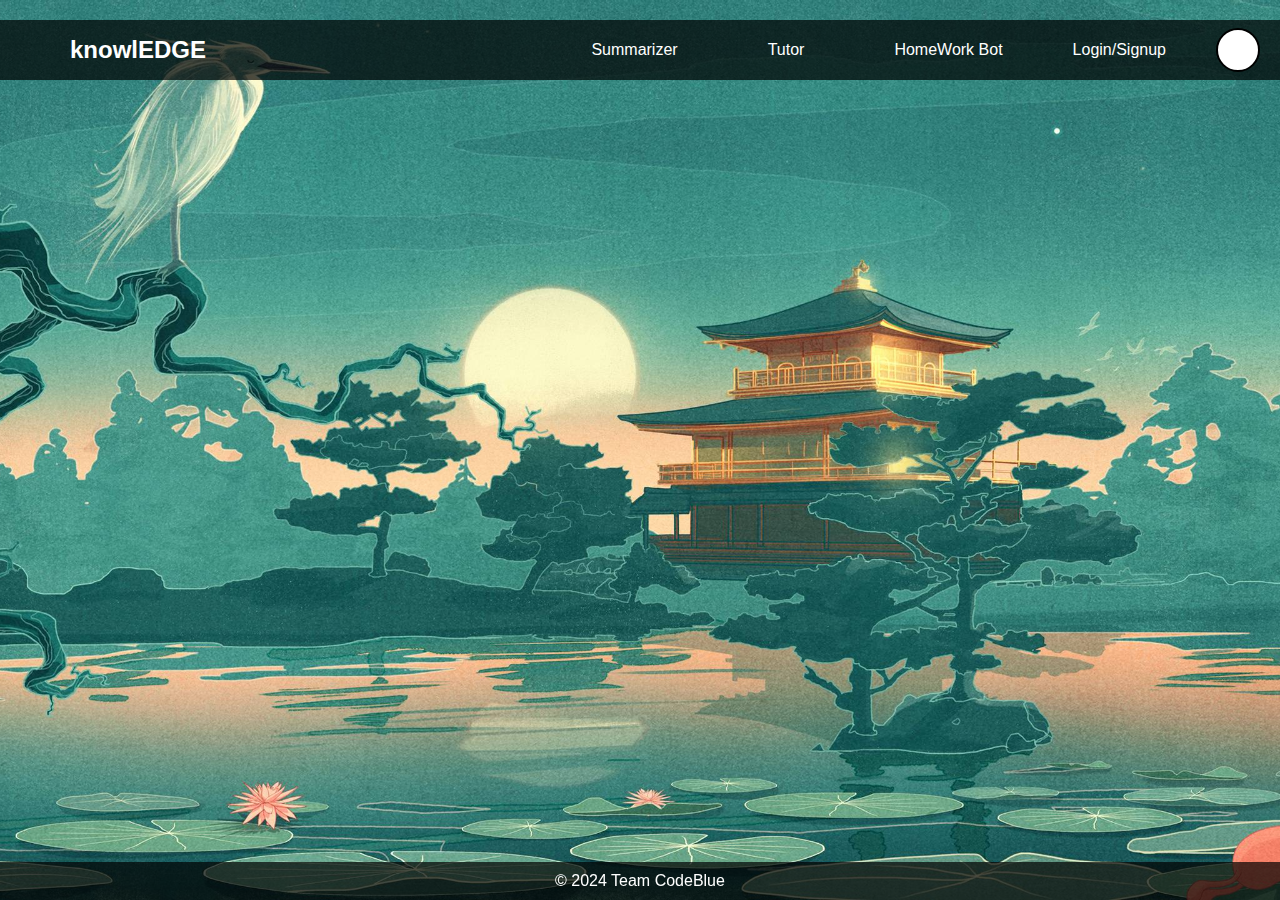
<file: index.html>
<!DOCTYPE html>
<html lang="en">
<head>
    <meta charset="UTF-8">
    <meta name="viewport" content="width=device-width, initial-scale=1.0">
    <title>knowlEDGE Website</title>
    <link rel="stylesheet" href="style.css">
</head>
<body>
    <nav class="navbar">
        <a href="index.html" class="logo">knowlEDGE</a>
        <div class="nav-items">
            <div class="nav-item" onclick="window.location.href='3.html'">Summarizer</div>
            <div class="nav-item" onclick="window.location.href='4.html'">Tutor</div>
            <div class="nav-item" onclick="window.location.href='5.html'">HomeWork Bot</div>
            <div class="login-signup" onclick="window.location.href='login.html'">Login/Signup</div>
            <div class="profile-circle" onclick="window.location.href='8.html'"></div>
        </div>
    </nav>
    <footer class="footer">
        &copy; 2024 Team CodeBlue
    </footer>

    <!-- Add this script -->
    <script>
        document.addEventListener("DOMContentLoaded", function() {
            localStorage.setItem('visitedLandingPage', 'true');
        });
    </script>
</body>
</html>
</file>
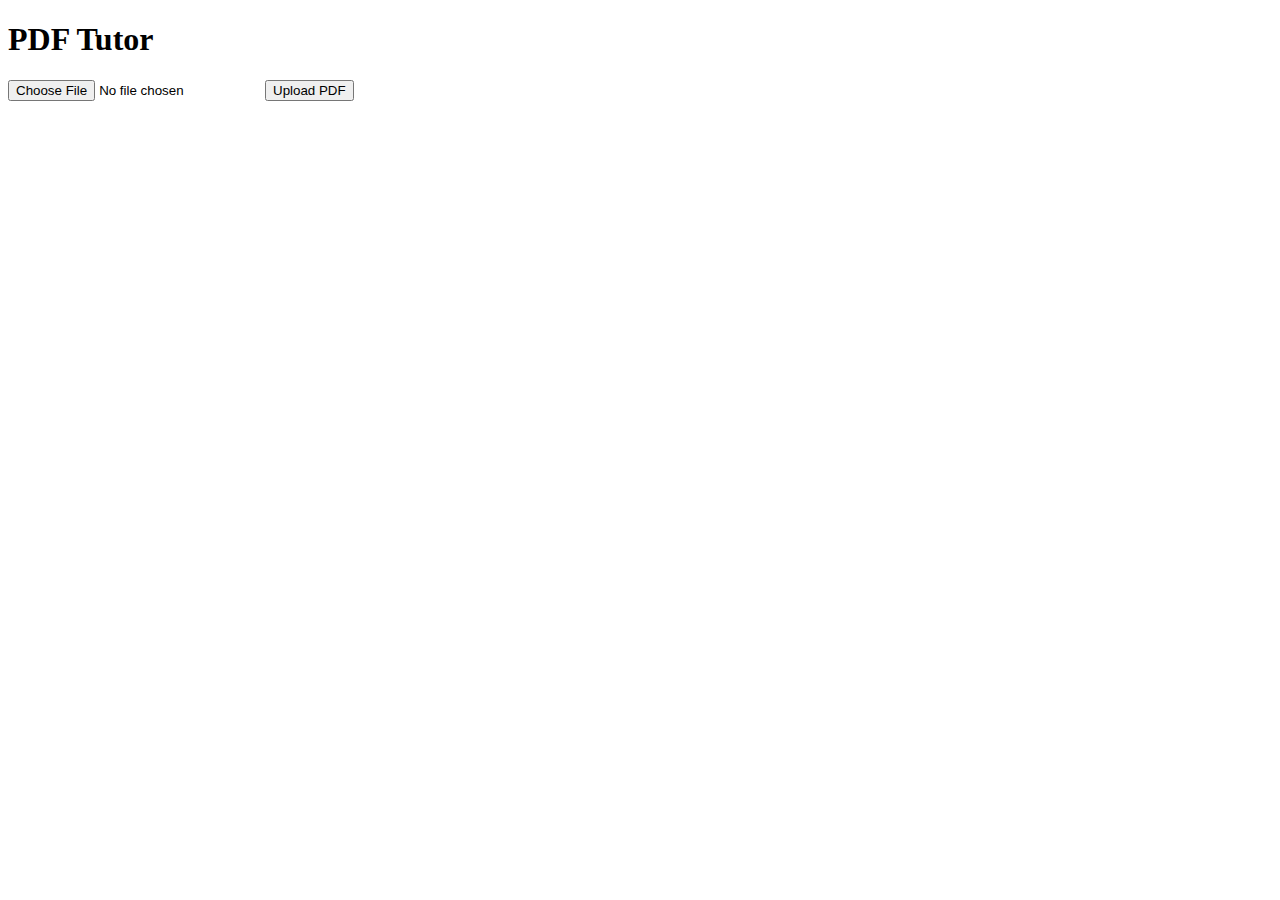
<file: aibot/flask app/index.html>
<!DOCTYPE html>
<html lang="en">
<head>
    <meta charset="UTF-8">
    <meta name="viewport" content="width=device-width, initial-scale=1.0">
    <title>PDF Tutor</title>
    <script src="https://code.jquery.com/jquery-3.6.0.min.js"></script>
</head>
<body>
    <h1>PDF Tutor</h1>
    <form id="upload-form" enctype="multipart/form-data">
        <input type="file" name="file" id="file" required>
        <button type="submit">Upload PDF</button>
    </form>

    <div id="tutor-content" style="display:none;">
        <h2>Tutor Mode</h2>
        <div id="tutor-response"></div>
    </div>

    <script>
        $(document).ready(function() {
            $('#upload-form').on('submit', function(event) {
                event.preventDefault();
                
                var formData = new FormData();
                formData.append('file', $('#file')[0].files[0]);

                $.ajax({
                    url: '/upload',
                    type: 'POST',
                    data: formData,
                    processData: false,
                    contentType: false,
                    success: function(response) {
                        if (response.file_path) {
                            $.ajax({
                                url: '/tutor',
                                type: 'POST',
                                contentType: 'application/json',
                                data: JSON.stringify({ file_path: response.file_path }),
                                success: function(tutorResponse) {
                                    $('#tutor-response').html(tutorResponse.tutor_response);
                                    $('#tutor-content').show();
                                }
                            });
                        } else {
                            alert(response.error);
                        }
                    }
                });
            });
        });
    </script>
</body>
</html>
</file>
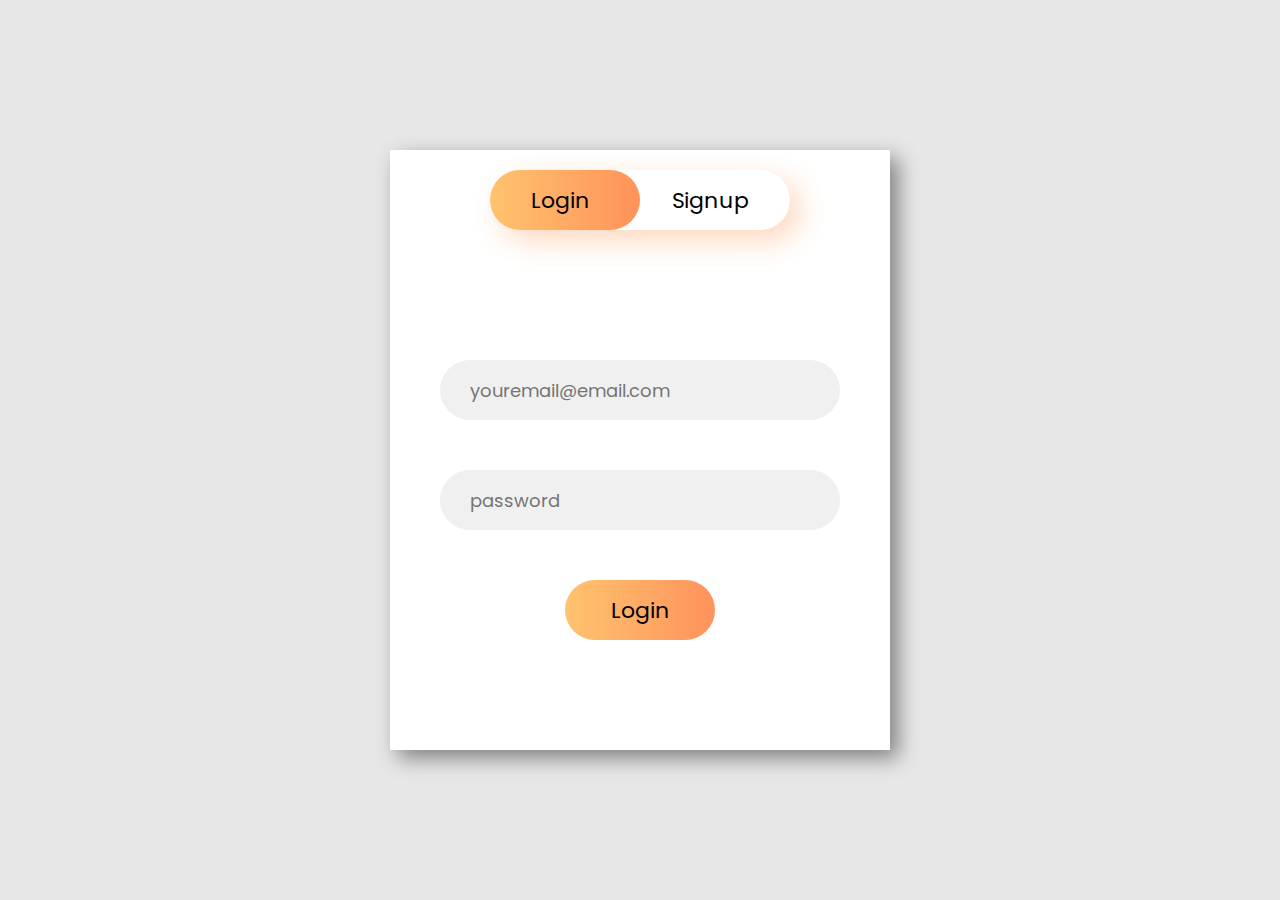
<file: 1.html>
<!DOCTYPE html>
<html lang="en">
<head>
    <meta charset="UTF-8">
    <meta name="viewport" content="width=device-width, initial-scale=1.0">
    <title>knowlEDGE Website</title>
    <link rel="stylesheet" href="style.css">
    <script>
        document.addEventListener("DOMContentLoaded", function() {
            // Check if the 'loggedIn' flag is set in localStorage
            if (localStorage.getItem('loggedIn') !== 'true') {
                // If not, redirect to login.html
                window.location.href = 'login.html';
            }
        });
    </script>
</head>
<body>
    <nav class="navbar">
        <a href="1.html" class="logo">knowlEDGE</a>
        <div class="nav-items">
            <div class="nav-item" onclick="window.location.href='3.html'">Summarizer</div>
            <div class="nav-item" onclick="window.location.href='4.html'">Tutor</div>
            <div class="nav-item" onclick="window.location.href='5.html'">HomeWork Bot</div>
            <div class="profile-circle" onclick="window.location.href='8.html'"></div>
        </div>
    </nav>
    
    <div class="button-container">
        <h2>Welcome to knowlEDGE</h2>
        <div class="buttons">
            <h4>Choose any one option to start acing your subjects</h4>
            <div class="button-group">
                <button class="redirect-button" onclick="window.location.href='3.html'"><span>PDF</span></button>
                <button class="redirect-button" onclick="window.location.href='3.html'"><span>Text</span></button>
            </div>
        </div>
    </div>
    
    <div class="additional-content">
        <h1>What would you like to do now?</h1>
        <div class="container">
            <a href="3.html" class="card">
                <h3>Summarizer</h3>
                <img src="Summarizer.png" alt="Summarizer">
                <p>Get summaries of your text.</p>
            </a>
            <a href="4.html" class="card">
                <h3>Tutor</h3>
                <img src="Tutor.png" alt="Tutor">
                <p>Learn with personalized tutoring.</p>
            </a>
            <a href="5.html" class="card">
                <h3>HomeWork Bot</h3>
                <img src="HomeWorkBot.jpeg" alt="HomeWork Bot">
                <p>Get help with your homework.</p>
            </a>
        </div>
    </div>
    
    <footer class="footer">
        &copy; 2024 Team CodeBlue
    </footer>
</body>
</html>
</file>
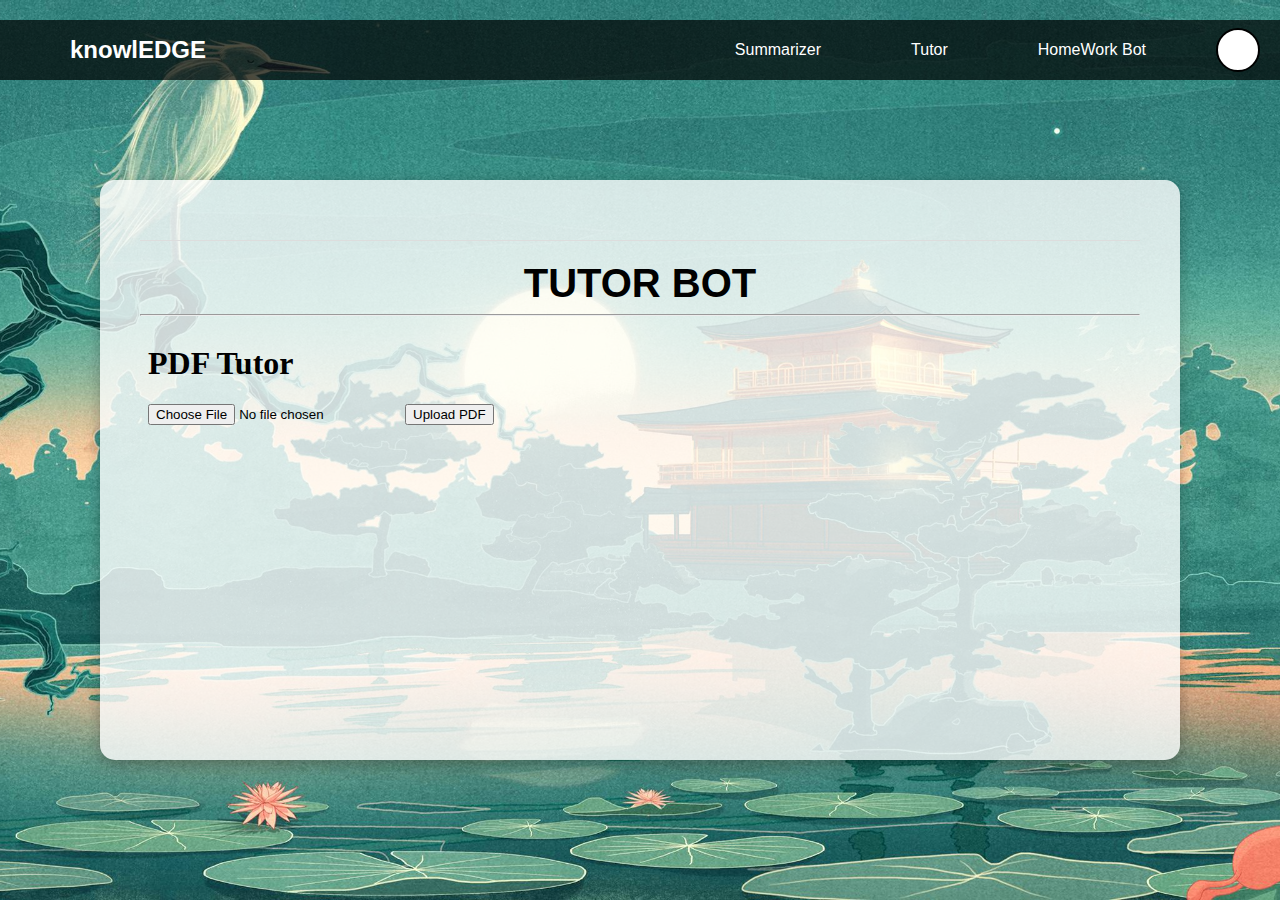
<file: 4.html>
<!DOCTYPE html>
<html lang="en">
<head>
    <meta charset="UTF-8">
    <meta name="viewport" content="width=device-width, initial-scale=1.0">
    <title>knowlEDGE Website</title>
    <link rel="stylesheet" href="style.css">
</head>
<body>
    <nav class="navbar">
        <a href="1.html" class="logo">knowlEDGE</a>
        <div class="nav-items">
            <div class="nav-item" onclick="window.location.href='3.html'">Summarizer</div>
            <div class="nav-item" onclick="window.location.href='4.html'">Tutor</div>
            <div class="nav-item" onclick="window.location.href='5.html'">HomeWork Bot</div>
            <div class="profile-circle" onclick="window.location.href='8.html'"></div>
        </div>
    </nav>
    <div class="summary-box">
        <h1>TUTOR BOT</h1>
        <hr class="partition-line">
        <iframe src="aibot/flask app/index.html" style="border:none; width:100%; height:300px;"></iframe>
        </div
</file>
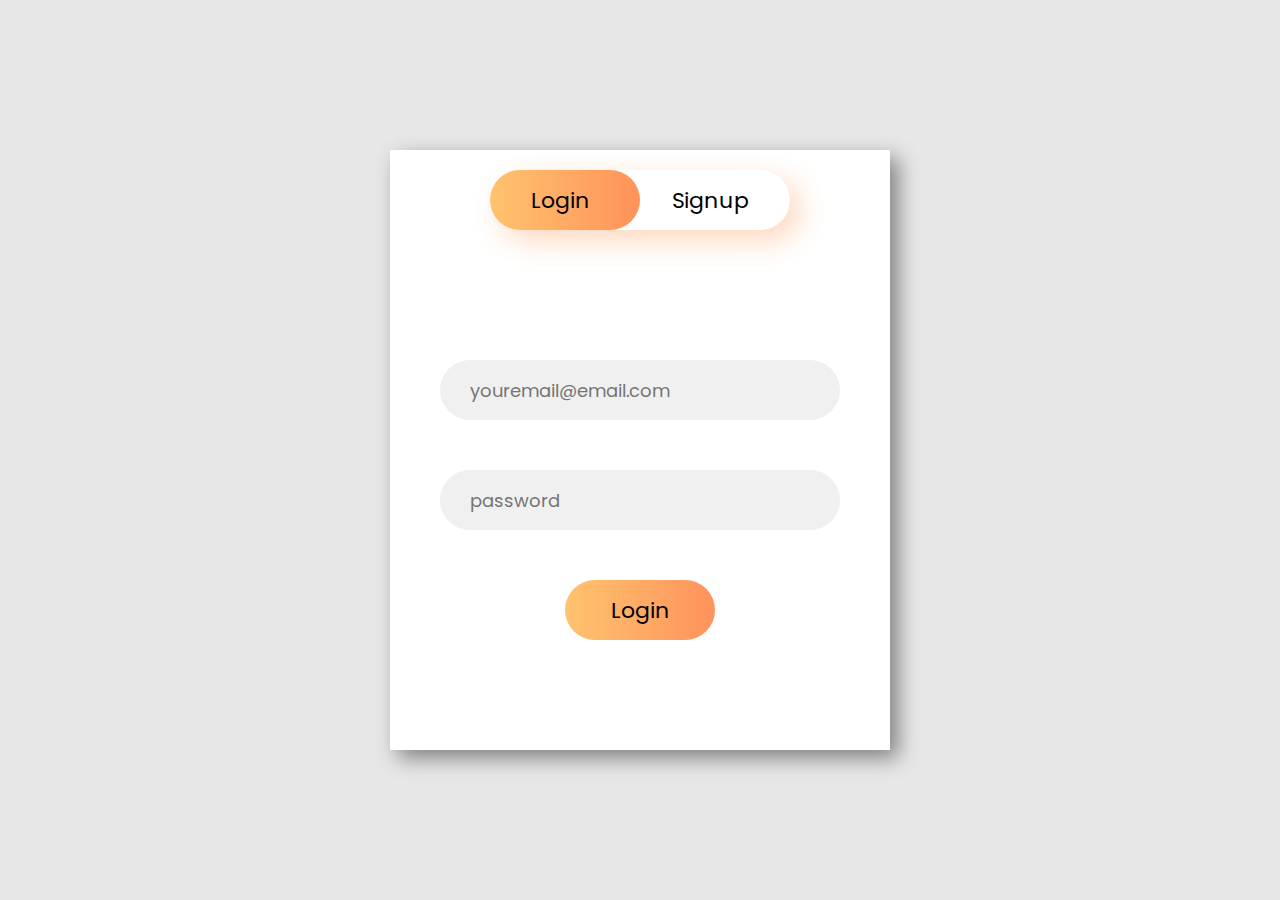
<file: login.html>
<!DOCTYPE html>
    <html lang="en">
    <head>
        <meta charset="UTF-8">
        <meta name="viewport" 
            content="width=device-width, 
                            initial-scale=1.0">
        <title>Login&SignUp</title>
        <link rel="stylesheet" 
            href="login.css   ">
    </head>

    <body>

        <!-- container div -->
        <div class="container">

            <!-- upper button section to select
                the login or signup form -->
            <div class="slider"></div>
            <div class="btn">
                <button class="login">Login</button>
                <button class="signup">Signup</button>
            </div>

            <!-- Form section that contains the
                login and the signup form -->
            <div class="form-section">

                <!-- login form -->
                <div class="login-box">
                    <input type="email" 
                        class="email ele" 
                        placeholder="youremail@email.com">
                    <input type="password"
                        class="password ele" 
                        placeholder="password">
                    <button class="clkbtn">Login</button>
                </div>

                <!-- signup form -->
                <div class="signup-box">
                    <input type="text" 
                        class="name ele" 
                        placeholder="Enter your name">
                    <input type="email" 
                        class="email ele" 
                        placeholder="youremail@email.com">
                    <input type="password" 
                        class="password ele" 
                        placeholder="password">
                    <input type="password" 
                        class="password ele" 
                        placeholder="Confirm password">
                    <button class="clkbtn">Signup</button>
                </div>
            </div>
        </div>
        <script src="script.js"></script>
    </body>
    </html>
</file>
<file: style.css>
/* General Styles */
body {
    margin: 0;
    font-family: Arial, sans-serif;
    background: url('1872.jpg') no-repeat center center fixed; /* Background image */
    background-size: cover;
    color: black;
    position: relative;
    margin-top: 20px;
    color: #1a202c;
    text-align: left;
    background-color: #e2e8f0;
}

.main-body {
    padding: 15px;
}

.card {
    box-shadow: 0 1px 3px 0 rgba(0, 0, 0, .1), 0 1px 2px 0 rgba(0, 0, 0, .06);
    position: relative;
    display: flex;
    flex-direction: column;
    min-width: 0;
    word-wrap: break-word;
    background-color: #fff;
    background-clip: border-box;
    border: 0 solid rgba(0, 0, 0, .125);
    border-radius: .25rem;
}

.card-body {
    flex: 1 1 auto;
    min-height: 1px;
    padding: 1rem;
}

.gutters-sm {
    margin-right: -8px;
    margin-left: -8px;
}

.gutters-sm > .col, .gutters-sm > [class*=col-] {
    padding-right: 8px;
    padding-left: 8px;
}

.mb-3, .my-3 {
    margin-bottom: 1rem !important;
}

.bg-gray-300 {
    background-color: #e2e8f0;
}

.h-100 {
    height: 100% !important;
}

.shadow-none {
    box-shadow: none !important;
}

.navbar, .footer, .button-container {
    position: relative;
    z-index: 2; /* Bring navbar, footer, and button container to the front */
}

.navbar {
    display: flex;
    justify-content: space-between;
    align-items: center;
    padding: 0 20px;
    height: 60px;
    background-color: rgba(0, 0, 0, 0.7); /* Semi-transparent background */
    color: white;
}

.logo {
    font-size: 1.5em;
    font-weight: bold;
    padding-left: 50px;
    text-decoration: none; /* Remove underline */
    color: white; /* Ensure the logo color is white */
    transition: color 0.3s ease; /* Smooth transition for color changes */
}

.logo:hover {
    color: white; /* Maintain the same color on hover */
}

.nav-items {
    display: flex;
    gap: 50px; 
    align-items: center;
}

.nav-item {
    padding: 10px 20px;
    cursor: pointer;
    transition: background-color 0.3s ease, border-radius 0.3s ease;
    font-size: 1em;
    border-radius: 15px;
    text-decoration: none; /* Remove underline */
    color: white; /* Ensure the nav item color is white */
}

.nav-item:hover {
    background-color: white;
    color: black;
    border-radius: 15px;
}

.profile-circle {
    width: 40px;
    height: 40px;
    background-color: white;
    border-radius: 50%;
    border: 2px solid black;
}

.footer {
    position: fixed;
    bottom: 0;
    width: 100%;
    text-align: center;
    padding: 10px 0;
    background-color: rgba(0, 0, 0, 0.7); /* Semi-transparent background */
    color: white;
    z-index: 2; /* Ensure footer is above the background */
}

/* Button Container Styles */
.button-container {
    display: flex;
    flex-direction: column;
    justify-content: center;
    align-items: center;
    height: calc(100vh - 60px - 40px); /* Adjust height considering navbar and footer height */
    position: relative;
    z-index: 2; /* Ensure it is above the background image */
}

.buttons {
    background: rgba(0, 0, 0, 0); /* Fully transparent background */
    backdrop-filter: blur(10px); /* Blurs the background behind the element */
    border-radius: 25px; /* Squircle shape */
    padding: 40px;
    display: flex;
    flex-direction: column;
    justify-content: center;
    align-items: center;
    box-shadow: 0 4px 15px rgba(0, 0, 0, 0.3); /* Optional shadow for better visibility */
    width: 80%; /* Adjust as needed */
    max-width: 600px; /* Adjust as needed */
    margin: 0 auto; /* Center the squircle box horizontally */
    position: relative; /* Ensure the squircle is correctly layered */
}

h2 {
    font-size: 2em;
    margin: 0; /* Remove default margin */
    margin-bottom: 10px; /* Space below the h2 element */
    color: #ffffff; /* White color for contrast */
    text-shadow: 2px 2px 4px rgba(0, 0, 0, 0.6); /* Adds shadow for better readability */
    margin-top: -40px; /* Increased negative margin to move the h2 element higher */
}

h4 {
    font-size: 1.5em;
    margin-bottom: 20px; /* Adjusted margin for spacing */
    color: #ffffff; /* White color for contrast */
    text-shadow: 1px 1px 3px rgba(0, 0, 0, 0.6); /* Adds shadow for better readability */
    text-align: center; /* Center text */
}

.button-group {
    display: flex; /* Align buttons side by side */
    gap: 20px; /* Space between buttons */
    margin-top: 20px; /* Space between h4 and buttons */
}

.redirect-button {
    padding: 20px 40px; /* Double the padding to increase button size */
    font-size: 2em; /* Double the font size */
    cursor: pointer;
    border: 2px solid black;
    border-radius: 5px;
    background-color: black;
    color: white;
    position: relative;
    overflow: hidden;
    transition: color 0.3s ease, background-color 0.3s ease, box-shadow 0.3s ease, transform 0.3s ease;
    box-shadow: 0 4px 6px rgba(0, 0, 0, 0.1);
    z-index: 2; /* Ensure buttons are in front */
}

.redirect-button:hover {
    color: black;
    background-color: white;
    box-shadow: 0 8px 15px rgba(0, 0, 0, 0.2);
    transform: translateY(-2px);
}

.redirect-button > span {
    position: relative;
    z-index: 2; /* Ensure text is in front of the circular hover effect */
}

/* Specific Styles for 3.html, 4.html, 5.html */
.summary-box, .tutor-box, .chat-container {
    background: rgba(255, 255, 255, 0.8); /* Slightly transparent white background */
    border-radius: 15px;
    padding: 40px; /* Increased padding for larger content area */
    box-shadow: 0 4px 15px rgba(0, 0, 0, 0.3); /* Shadow for better visibility */
    text-align: center;
    margin: 100px auto 0; /* Center horizontally and adjust margin from top */
    width: 80%; /* Larger width to accommodate more content */
    max-width: 1000px; /* Increased max-width for more space */
    min-height: 500px; /* Ensure a minimum height to accommodate content */
    overflow-y: auto; /* Allow scrolling if content exceeds box size */
}

/* Add a small line for partition */
.summary-box::before, .tutor-box::before, .chat-container::before {
    content: "";
    display: block;
    border-top: 1px solid #ddd; /* Light gray line for partition */
    margin: 20px 0; /* Space above and below the line */
}

/* Heading Styles */
.summary-box h1, .tutor-box h1, .chat-container h1 {
    margin: 0;
    font-size: 2.5em; /* Increased font size for visibility */
    color: black;
}

/* Chat Container Styles */
.chat-container {
    display: flex;
    flex-direction: column;
    align-items: center;
}

.chat-window {
    background: rgba(255, 255, 255, 0.9);
    border-radius: 15px;
    padding: 20px;
    box-shadow: 0 4px 15px rgba(0, 0, 0, 0.3);
    width: 100%;
    height: 60vh; /* Adjust height as needed */
    overflow-y: auto;
    margin-bottom: 20px; /* Space below the chat window */
}

.chat-input-container {
    display: flex;
    gap: 10px; /* Space between input and button */
    width: 100%;
    max-width: 800px; /* Same width as the chat container */
}

.chat-input {
    flex: 1;
    padding: 10px;
    border-radius: 15px;
    border: 2px solid black;
}

.send-button {
    padding: 10px 20px;
    border-radius: 15px;
    border: 2px solid black;
    background-color: black;
    color: white;
    cursor: pointer;
    transition: background-color 0.3s ease, color 0.3s ease;
}

.send-button:hover {
    background-color: white;
    color: black;
}

/* Additional Content Styles */
.additional-content {
    padding: 20px;
    text-align: center;
}

.additional-content h1 {
    font-size: 2em;
    margin-bottom: 20px;
}

.container {
    display: flex;
    justify-content: center;
    gap: 20px;
    flex-wrap: wrap;
}

.card {
    width: 300px;
    border: 1px solid #ccc;
    border-radius: 10px;
    box-shadow: 0 4px 8px rgba(0, 0, 0, 0.1);
    text-align: center;
    overflow: hidden;
    transition: transform 0.3s ease, box-shadow 0.3s ease;
}

.card:hover {
    transform: translateY(-5px);
    box-shadow: 0 8px 16px rgba(0, 0, 0, 0.2);
}

.card img {
    width: 100%;
    height: 200px;
    object-fit: cover;
}

.card h3 {
    font-size: 1.5em;
    margin: 15px 0;
}

.card p {
    padding: 0 10px 15px;
    color: #555;
}
</file>
<file: login.css>
@import url(
"https://fonts.googleapis.com/css2?family=Poppins:ital,wght@0,100;0,200;0,300;0,400;0,500;0,600;0,700;0,800;0,900;1,100;1,200;1,300;1,400;1,500;1,600;1,700;1,800;1,900&display=swap");

* {
    margin: 0;
    padding: 0;
    box-sizing: border-box;
    font-family: "Poppins", sans-serif;
}

body {
    height: 100vh;
    width: 100vw;
    display: flex;
    justify-content: center;
    align-items: center;
    flex-direction: column;
    gap: 30px;
    background-color: rgb(231, 231, 231);
}

header {
    width: 100%;
    display: flex;
    flex-direction: column;
    align-items: center;
    justify-content: center;
    gap: 8px;
}

.heading {
    color: rgb(0, 17, 128);
    background-color: azure;
    padding: 10px;
    border-radius: 10px;
    border: 2px solid rgba(0, 17, 128, 0.2);
    box-shadow: 0 4px 8px rgba(0, 17, 128, 0.2);
    text-align: center;
    font-family: 'Arial', sans-serif;
}
.title {
    font-weight: 400;
    letter-spacing: 1.5px;
}

.container {
    height: 600px;
    width: 500px;
    background-color: white;
    box-shadow: 8px 8px 20px rgb(128, 128, 128);
    position: relative;
    overflow: hidden;
}

.btn {
    height: 60px;
    width: 300px;
    margin: 20px auto;
    box-shadow: 10px 10px 30px rgb(254, 215, 188);
    border-radius: 50px;
    display: flex;
    justify-content: space-around;
    align-items: center;
}

.login,
.signup {
    font-size: 22px;
    border: none;
    outline: none;
    background-color: transparent;
    position: relative;
    cursor: pointer;
}

.slider {
    height: 60px;
    width: 150px;
    border-radius: 50px;
    background-image: linear-gradient(to right,
            rgb(255, 195, 110),
            rgb(255, 146, 91));
    position: absolute;
    top: 20px;
    left: 100px;
    transition: all 0.5s ease-in-out;
}

.moveslider {
    left: 250px;
}

.form-section {
    height: 500px;
    width: 1000px;
    padding: 20px 0;
    display: flex;
    position: relative;
    transition: all 0.5s ease-in-out;
    left: 0px;
}

.form-section-move {
    left: -500px;
}

.login-box,
.signup-box {
    height: 100%;
    width: 500px;
    display: flex;
    flex-direction: column;
    align-items: center;
    justify-content: center;
    padding: 0px 40px;
}

.login-box {
    gap: 50px;
}

.signup-box {
    gap: 30px;
}

.ele {
    height: 60px;
    width: 400px;
    outline: none;
    border: none;
    color: rgb(77, 77, 77);
    background-color: rgb(240, 240, 240);
    border-radius: 50px;
    padding-left: 30px;
    font-size: 18px;
}

.clkbtn {
    height: 60px;
    width: 150px;
    border-radius: 50px;
    background-image: linear-gradient(to right,
            rgb(255, 195, 110),
            rgb(255, 146, 91));
    font-size: 22px;
    border: none;
    cursor: pointer;
}

/* For Responsiveness of the page */

@media screen and (max-width: 650px) {
    .container {
        height: 600px;
        width: 300px;
    }

    .title {
        font-size: 15px;
    }

    .btn {
        height: 50px;
        width: 200px;
        margin: 20px auto;
    }

    .login,
    .signup {
        font-size: 19px;
    }

    .slider {
        height: 50px;
        width: 100px;
        left: 50px;
    }

    .moveslider {
        left: 150px;
    }

    .form-section {
        height: 500px;
        width: 600px;
    }

    .form-section-move {
        left: -300px;
    }

    .login-box,
    .signup-box {
        height: 100%;
        width: 300px;
    }

    .ele {
        height: 50px;
        width: 250px;
        font-size: 15px;
    }

    .clkbtn {
        height: 50px;
        width: 130px;
        font-size: 19px;
    }
}

@media screen and (max-width: 320px) {
    .container {
        height: 600px;
        width: 250px;
    }

    .heading {
        font-size: 30px;
    }

    .title {
        font-size: 10px;
    }

    .btn {
        height: 50px;
        width: 200px;
        margin: 20px auto;
    }

    .login,
    .signup {
        font-size: 19px;
    }

    .slider {
        height: 50px;
        width: 100px;
        left: 27px;
    }

    .moveslider {
        left: 127px;
    }

    .form-section {
        height: 500px;
        width: 500px;
    }

    .form-section-move {
        left: -250px;
    }

    .login-box,
    .signup-box {
        height: 100%;
        width: 250px;
    }

    .ele {
        height: 50px;
        width: 220px;
        font-size: 15px;
    }

    .clkbtn {
        height: 50px;
        width: 130px;
        font-size: 19px;
    }
}
</file>
